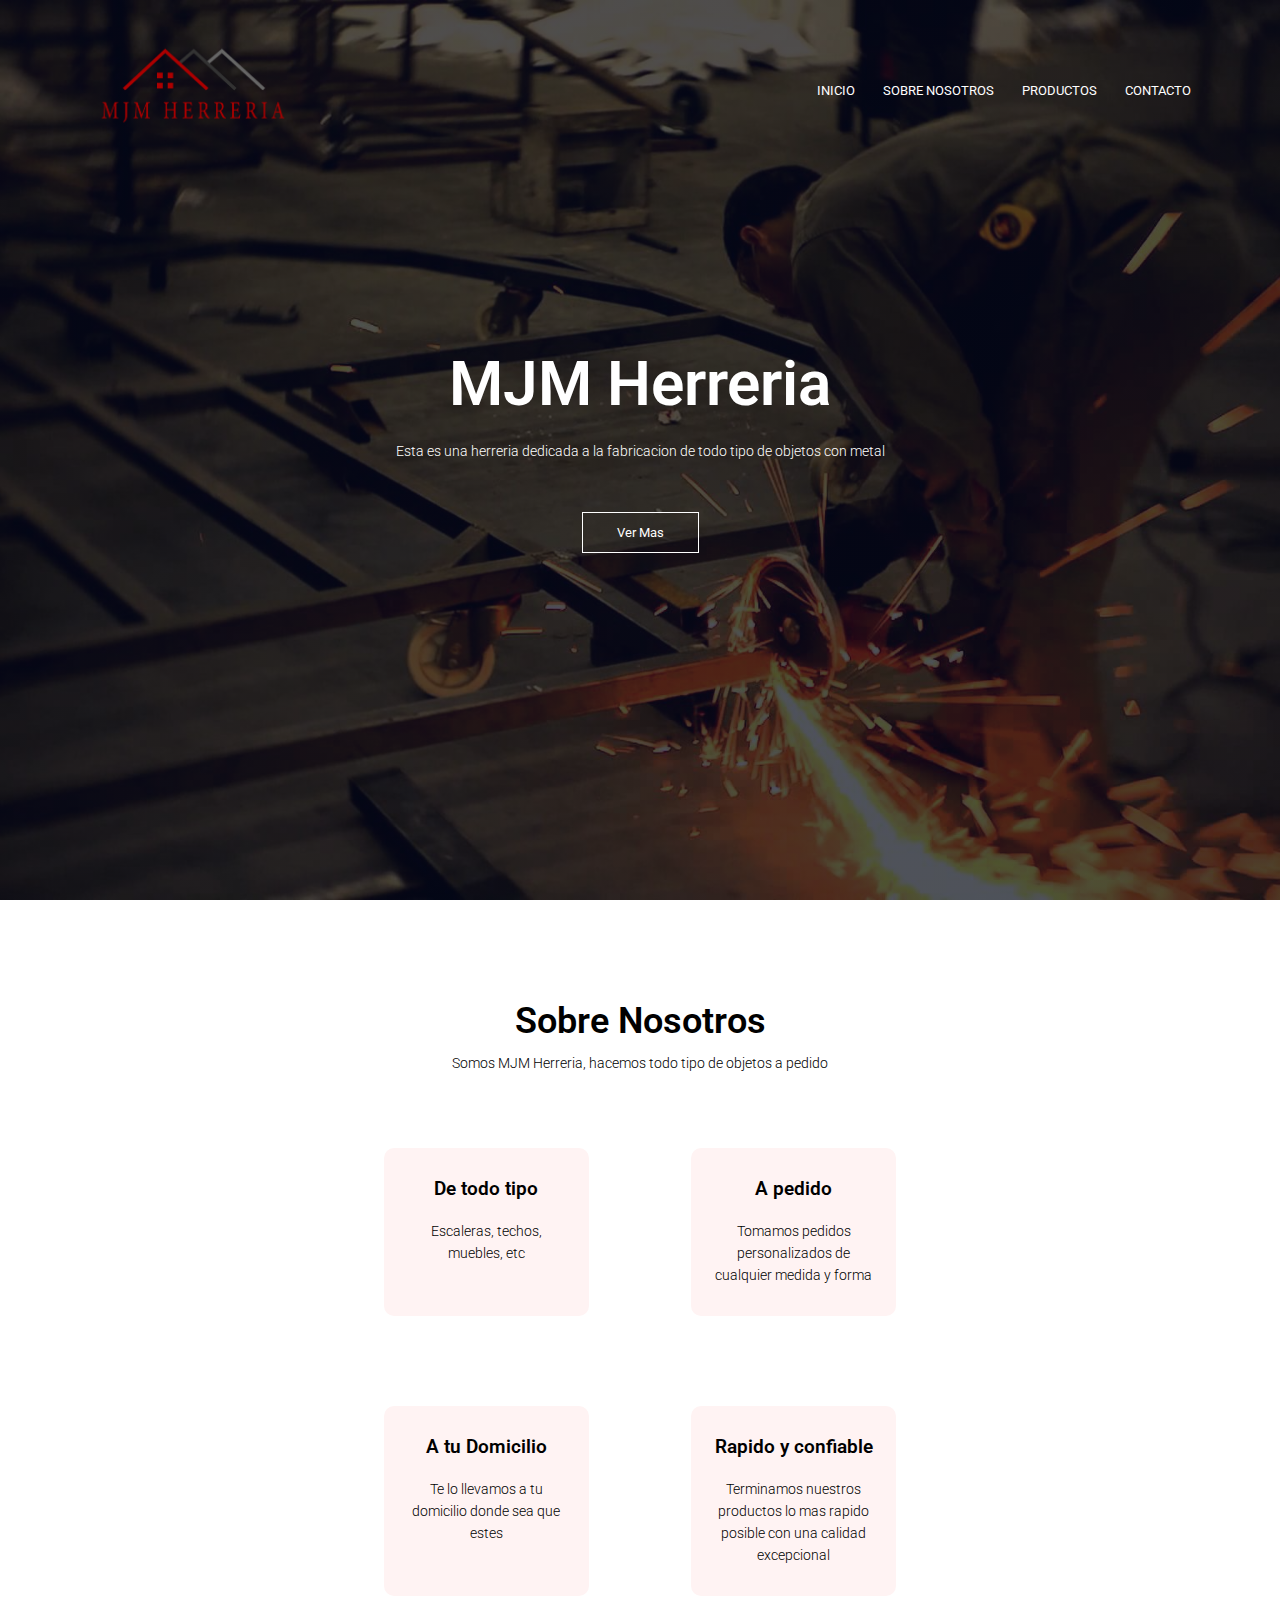
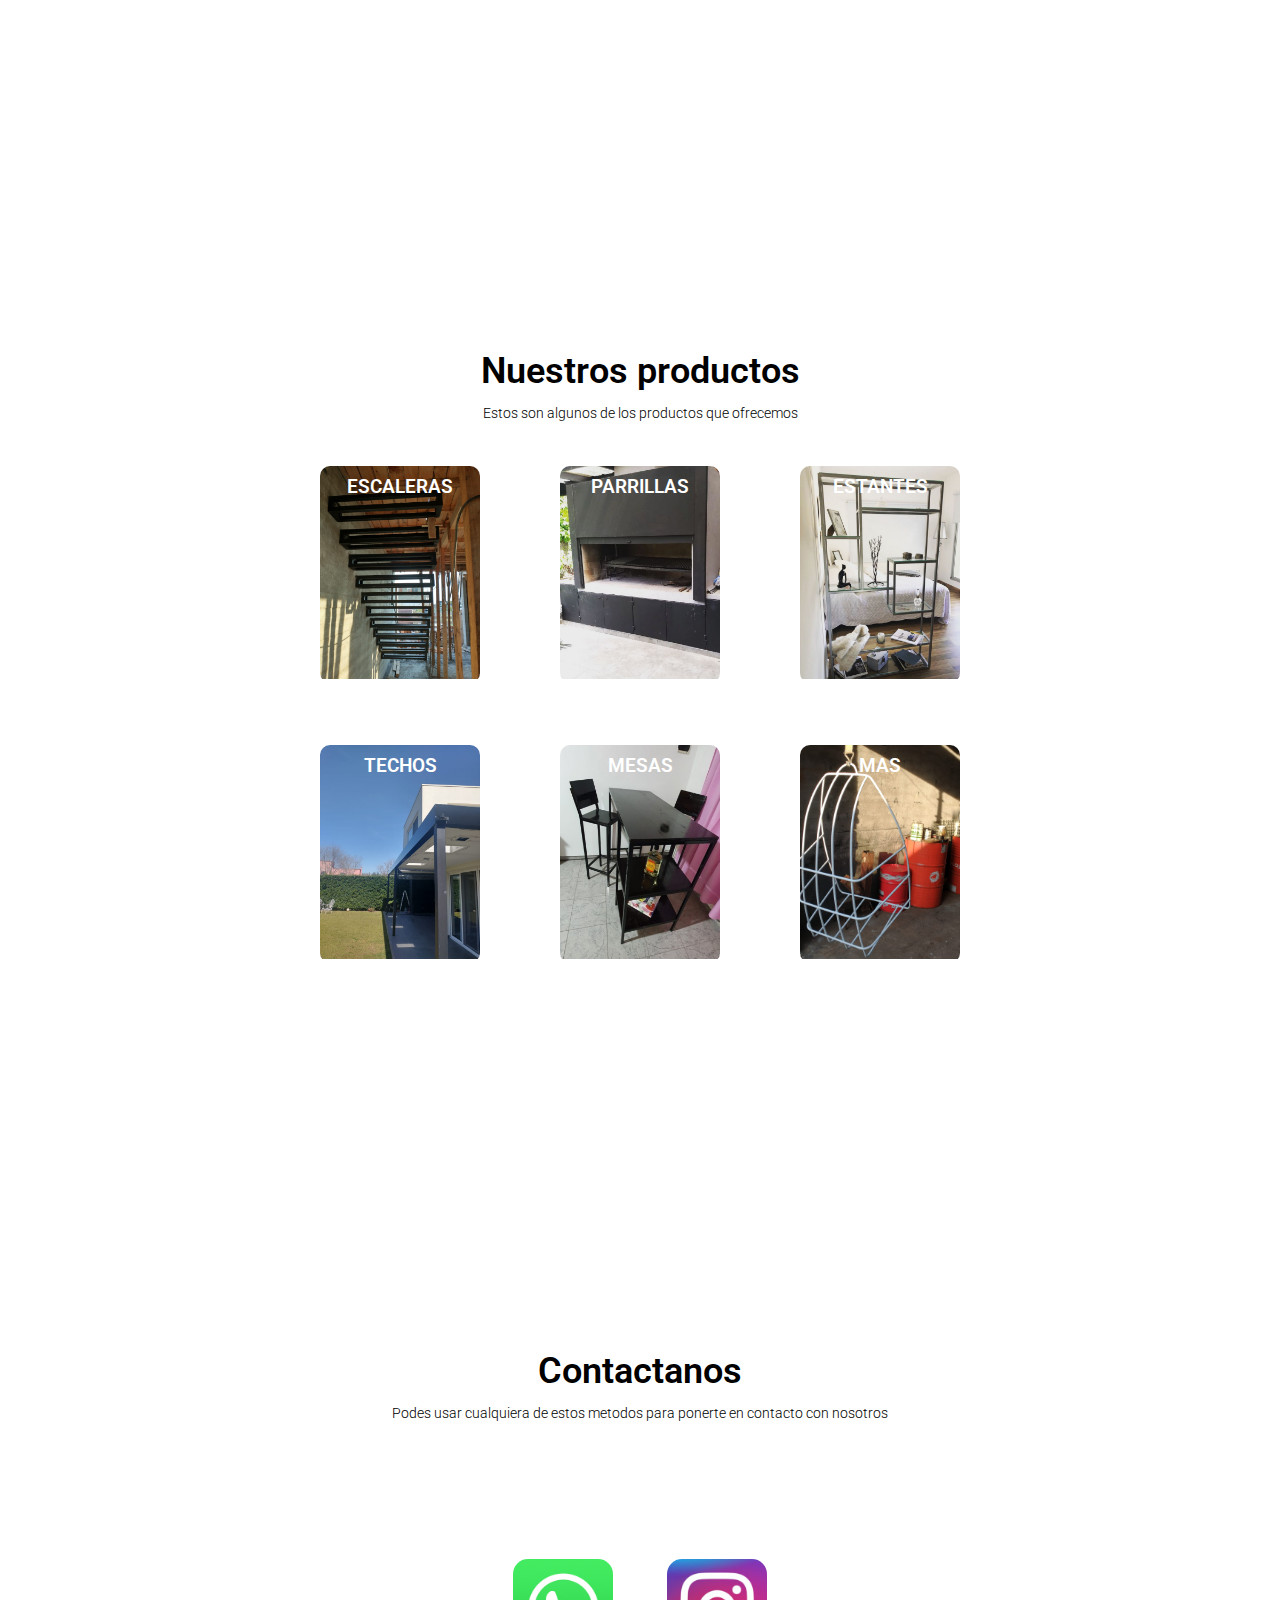
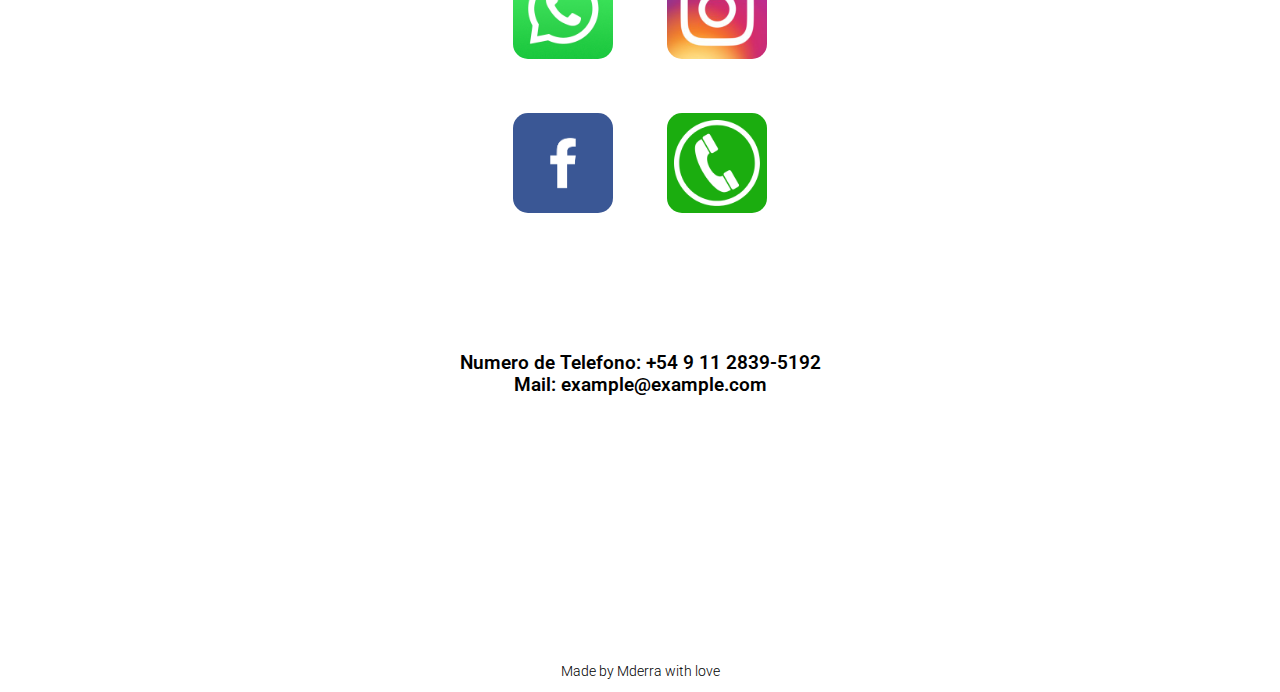
<file: index.html>
<!DOCTYPE html>
<html>
<head>
	<title>MJM Herreria</title>
	<link rel="stylesheet" type="text/css" href="css/style.css">
	<meta charset="utf-8">
	<meta name="viewport" content="with=device-width, initial-scale=1.0">
	<link rel="preconnect" href="https://fonts.googleapis.com">
	<link rel="preconnect" href="https://fonts.gstatic.com" crossorigin>
	<link href="https://fonts.googleapis.com/css2?family=Roboto:wght@100;300;400;500;700&display=swap" rel="stylesheet"> 
</head>
<body>
<!---------------HEADER-------------------->

	<section class="header" id="inicio">
		<nav>
			<a href="index.html"><img src="images/other/logo.png"></a>
			<div class="nav-links" id="navLinks">
				<i class="fa fa-times" onclick="hideMenu()"></i>
				<ul>
					<li><a href="#inicio">INICIO</a></li>
					<li><a href="#sobre-nosotros">SOBRE NOSOTROS</a></li>
					<li><a href="#productos">PRODUCTOS</a></li>
					<li><a href="#contacto">CONTACTO</a></li>
				</ul>

			</div>
		</nav>
			<div class="text-box">
				<h1>MJM Herreria</h1>
				<p>Esta es una herreria dedicada a la fabricacion de todo tipo de objetos con metal</p>
				<a href="#sobre-nosotros" class="hero-btn">Ver Mas</a>
			</div>
		
	</section>

<!---------------ABOUT US-------------------->

	<section class="about-us" id="sobre-nosotros">
		<h1>Sobre Nosotros</h1>
		<p>Somos MJM Herreria, hacemos todo tipo de objetos a pedido</p>

		<div class="about-row">
			<div class="about-col">
				<h3>De todo tipo</h3>
				<p>Escaleras, techos, muebles, etc</p>
			</div>
			<div class="about-col">
				<h3>A pedido</h3>
				<p>Tomamos pedidos personalizados de cualquier medida y forma</p>
			</div>
		</div>
		<div class="about-row">
			<div class="about-col">
				<h3>A tu Domicilio</h3>
				<p>Te lo llevamos a tu domicilio donde sea que estes</p>
			</div>
			<div class="about-col">
				<h3>Rapido y confiable</h3>
				<p>Terminamos nuestros productos lo mas rapido posible con una calidad excepcional</p>
			</div>
		</div>
	</section>

<!---------------PRODUCTS-------------------->

	<section class="products" id="productos">
		<h1>Nuestros productos</h1>
		<p>Estos son algunos de los productos que ofrecemos</p>

		<div class="products-row">
			<div class="products-col">
				<img src="images/escaleras/escalera.jpg" id="escaleras">
				<div class="layer">
					<h3 class="products-txt">ESCALERAS</h3>
				</div>
			</a>
			</div>
			<div class="products-col">
				<img src="images/parrillas/parrilla.png" id="parrillas">
				<div class="layer">
					<h3 class="products-txt">PARRILLAS</h3>
				</div>
			</div>
			<div class="products-col">
				<img src="images/estantes/estante.jpg" id="estantes">
				<div class="layer">
					<h3 class="products-txt">ESTANTES</h3>
				</div>
			</div>
		</div>
		<div class="products-row">
			<div class="products-col">
				<img src="images/techos/techo.png" id="techos">
				<div class="layer">
					<h3 class="products-txt">TECHOS</h3>
				</div>
			</a>
			</div>
			<div class="products-col">
				<img src="images/mesas/mesa.png" id="mesas">
				<div class="layer">
					<h3 class="products-txt">MESAS</h3>
				</div>
			</div>
			<div class="products-col">
				<img src="images/misc/misc2.jpeg" id="misc">
				<div class="layer">
					<h3 class="products-txt">MAS</h3>
				</div>
			</div>
		</div>
	</section>

<!---------------CONTACT-------------------->
	<section class="contact" id="contacto">
		<h1>Contactanos</h1>
		<p>Podes usar cualquiera de estos metodos para ponerte en contacto con nosotros</p>
		<div class="contact-list">
			<div class="contact-row">
				<div class="contact-col">
					<a href="https://api.whatsapp.com/send?phone=541128395192&text=Hola,%20te%20escribo%20desde%20tu%20pagina%20web%20MJM%20Herreria" target="_blank">	
						<img src="images/other/whatsapp.png">
					</a>
				</div>
				<div class="contact-col">
					<a href="https://www.instagram.com/mjm_herreria/" target="_blank">	
						<img src="images/other/instagram.jpg">
					</a>
				</div>
			</div>
			<div class="contact-row">
				<div class="contact-col">
					<a href="https://www.facebook.com" target="_blank">	
						<img src="images/other/facebook.png">
					</a>
				</div>
				<div class="contact-col">
					<a href="#footer-id" target="_blank">
						<img src="images/other/phone.png">
					</a>
				</div>
			</div>
		</div>
		<div class="contact-info">
			<h3 id="footer-id">Numero de Telefono: +54 9 11 2839-5192 <br> Mail: example@example.com</h3>
		</div>
	</section>
	<footer>
		<p class="footer-txt">Made by Mderra with love</p>
	</footer>
</body>
<script src="js/main.js"></script>
</html>
</file>
<file: css/style.css>
*{
	margin: 0;
	padding: 0;
	font-family: 'Roboto', sans-serif;
}
section{
	min-height: 100vh;
}
h1{
	font-size: 36px;
	font-weight: 600;
}
h3{
	text-align: center;
	font-weight: 600;
	margin: 10px 0;
}
p{
	color: black;
	font-size: 14px;
	font-weight: 300;
	line-height: 22px;
	padding: 10px;
}
nav{
	display: flex;
	padding: 2% 6%;
	justify-content: space-between;
	align-items: center;
}
nav img{
	width: 225px;

}
.header{
	min-height: 100vh;
	width: 100%;
	background-image: linear-gradient(rgba(4,9,30,0.7),rgba(4,9,30,0.7)),url(../images/other/background.jpg);
	background-position: center;
	background-size: cover;
	position: relative;
}
.nav-links{
	flex: 1;
	text-align: right;
}
.nav-links ul li{
	list-style: none;
	display: inline-block;
	padding: 8px 12px;
	position: relative;
}
.nav-links ul li a{
	color: #fff;
	text-decoration: none;
	font-size: 13px;
}
.nav-links ul li::after{
	content: '';
	width: 0%;
	height: 2px;
	background: #ac0000;
	display: block;
	margin: auto;
	transition: 0.5s;
}
.nav-links ul li:hover::after{
	width: 100%;

}
.text-box{
	width: 90%;
	color: white;
	position: absolute;
	top: 50%;
	left: 50%;
	transform: translate(-50%,-50%);
	text-align: center;
}
.text-box h1{
	font-size: 62px;
}

.text-box p{
	margin: 10px 0 40px;
	font-size: 14px;
	color: white;
}
.hero-btn{
	display: inline-block;
	text-decoration: none;
	color: white;
	border: 1px solid #fff;
	padding: 12px 34px;
	font-size: 13px;
	background: transparent;
	position: relative;
	cursor: pointer;
}
.hero-btn:hover{
	border: 1px solid #ac0000;
	background: #ac0000;
	transition: 1s;
	color: white;
}

@media (width < 800px){
	nav img{
		width: 150px;
	}
}



/*------------SOBRE NOSOTROS-----------*/
.about-us{
	width: 100%;
	margin: auto;
	text-align: center;
	padding-top: 100px;
}
.about-row{
	margin-top: 5%;
	padding: 0 30%;
	display: flex;
	justify-content: space-between;
}
.about-col{
	flex-basis: 40%;
	background: #fff3f3;
	border-radius: 10px;
	margin-bottom: 5%;
	padding: 20px 12px;
	box-sizing: border-box;
	transition: 0.5s;
}
.about-col:hover{
	box-shadow: 0 0 20px 0px rgba(0,0,0,0.2)
}

@media(width < 800px){
	.about-row{
		display: inline-block;
		margin-top: 0;
		justify-content: space-evenly;
	}
	.about-col{
		margin: 0;
		padding: 0;
		width: 100%;
		height: 33%;
	}
}


.products{
	width: 50%;
	margin: auto;
	text-align: center;
	padding-top: 50px;	
}
.products-row{
	margin-top: 5%;
	display: flex;
	justify-content: space-between;
}
.products-col{
	flex-basis: 25%;
	flex-direction: row;
	display: inline;
	border-radius: 10px;
	margin-bottom: 30px;
	position: relative;
	overflow: hidden;
	justify-content: space-between;
}
.products-col img{
	width: 100%;
}
.products-txt{
	color: white;
}

@media(width < 800px){
	.products-row{
		display: inline-block;
		margin: 0;
	}
	.products-col{
		display: flex;
	}
}



.layer{
	background: transparent;
	height: 100%;
	width: 100%;
	position: absolute;
	top: 0;
	left: 0;
	transition: 0.5s;
}
.layer:hover{
	background: rgba(172,0,0,0.7);
}

.link{
	color: black;
	text-decoration: none;
}
.link:visited{
	color:black;
}
/*------------CONTACTO-----------*/

.contact{
	text-align: center;
	padding-top: 100px;
}
.contact-col{
	display: inline-block;
	border-radius: 15px;
	margin: 25px;
}
.contact-col img{
	width: 100px;
	border-radius: 15px;
	background-image: ;
}
.contact-txt{
	font-size: 80%;
	color: white;
}
.contact-list{
	padding-top: 100px;
}
.contact-info{
	padding-top: 100px;
}

.footer-txt{
	text-align: center;
}
</file>
